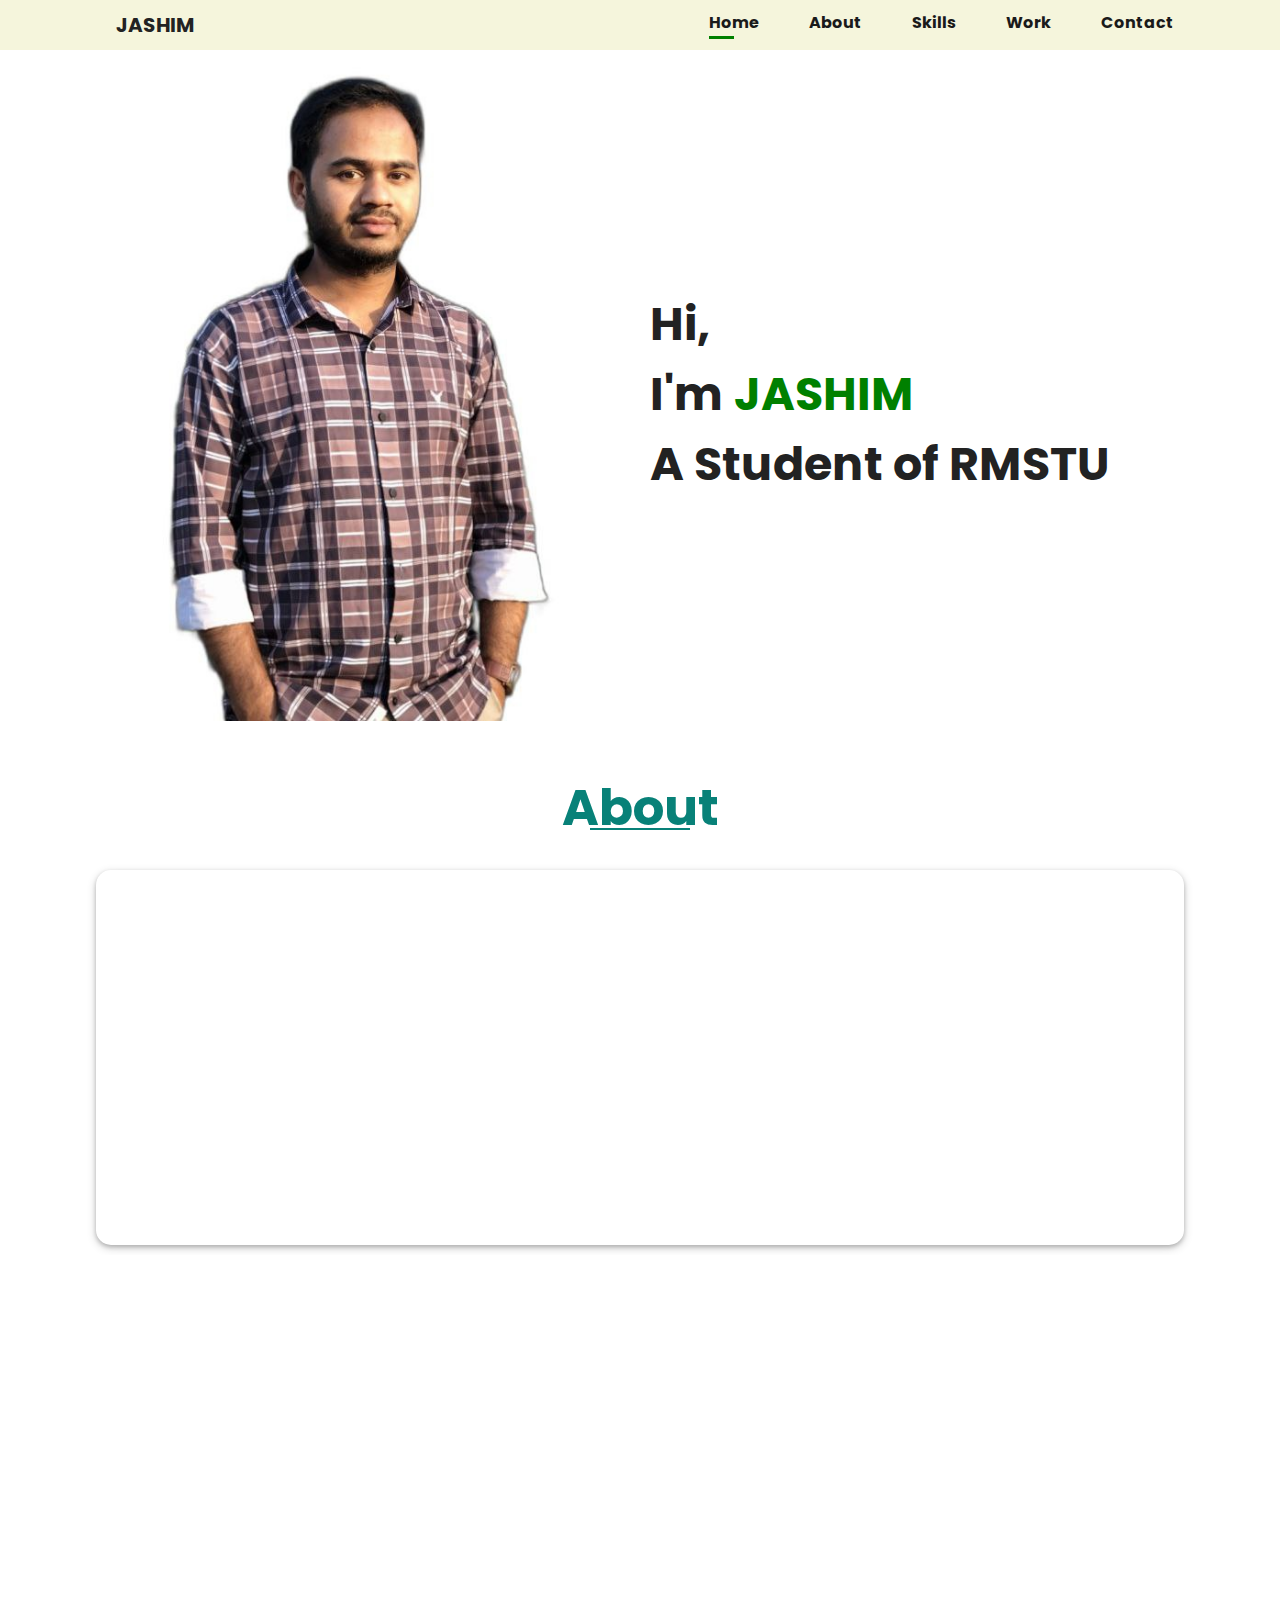
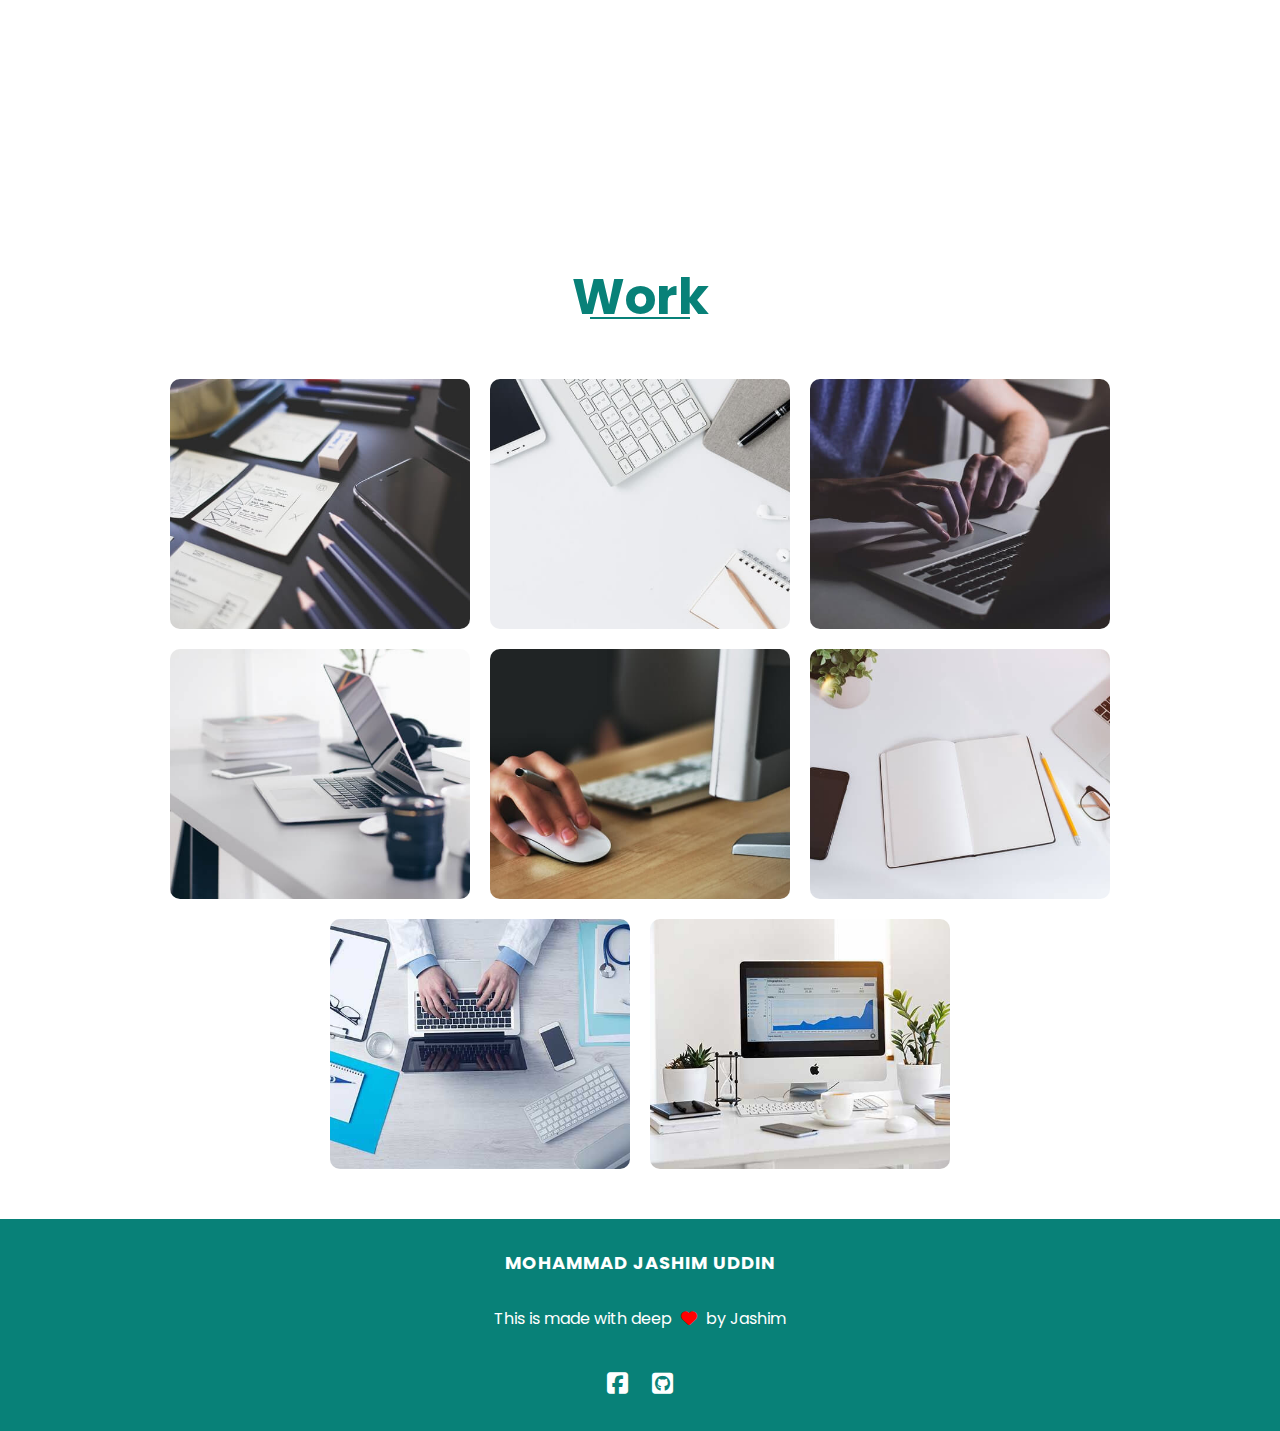
<file: index.html>
<!DOCTYPE html>
<html lang="en">
    <head>
        <meta charset="UTF-8">
        <meta name="viewport" content="width=device-width, initial-scale=1.0">
        <title>Portfolio</title>
        <link rel="stylesheet" href="css/style.css">
        <link rel="stylesheet" href="css/responsive.css">
        <!-- Font Awesome  -->
        <link rel="stylesheet"
            href="https://cdnjs.cloudflare.com/ajax/libs/font-awesome/6.7.2/css/all.min.css"
            integrity="sha512-Evv84Mr4kqVGRNSgIGL/F/aIDqQb7xQ2vcrdIwxfjThSH8CSR7PBEakCr51Ck+w+/U6swU2Im1vVX0SVk9ABhg=="
            crossorigin="anonymous" referrerpolicy="no-referrer" />
    </head>
    <body>
        <header class="header">
            <nav class="nav">
                <div class="nav-heading">
                    <h4>JASHIM</h4>
                </div>
                <div>
                    <ul id="nav-link">
                        <li><a class="active" href="index.html">Home</a> </li>
                        <li><a href="about.html">About</a> </li>
                        <li><a href="skill.html">Skills</a> </li>
                        <li><a href="work.html">Work</a> </li>
                        <li><a href="contact.html">Contact</a> </li>
                        <!-- <li><a href=""><button id="theme-toggle">🌙</button></a> </li> -->
                        <a href id="close"><i class="fa-solid fa-xmark"></i></a>
                    </ul>
                </div>
                <div id="mobile">
                    <i id="bar" class="fa-solid fa-bars"></i>
                </div>
            </nav>
        </header>
        <main>
            <section class="bennar-section">
                <div id="bennar">
                    <div class="bennar-img animate-on-scroll">
                        <img src="images/jashim1.jpg" alt>
                    </div>
                    <div class="bennar-content animate-on-scroll">
                        <h2>Hi,<br>I'm <span>JASHIM</span><br>A Student of RMSTU </h2>
                    </div>
                </div>
            </section>

            <section class="about-section">
                <h1>About</h1>
                <hr>
                <div id="about">
                    <div class="about-content animate-on-scroll">
                        <h6>I'm Md Jashim Uddin</h6>
                        <p>My full name is Mohammad Jashim Uddin.I am currently
                            studying Computer Science and Engineering at
                            Rangamati Science and Technology University.</p>
                        <button class="btn">Details</button>
                    </div>
                    <div class="about-img animate-on-scroll">
                        <img src="images/Jashim2.jpg" alt>
                    </div>
                </div>
            </section>

            <section id="skills">
                <div class="skills-container">
                    <div class="skills-image animate-on-scroll">
                        <img src="images/w6.jpg" alt="Skills Image">
                    </div>
                    <div class="skills-text animate-on-scroll">
                        <h2><span>Skills</span></h2>
                        <h3>Profesional Skills</h3>
                        <p>Lorem ipsum dolor sit, amet consectetur adipisicing
                            elit. Velit optio id vero amet, alias architecto
                            consectetur error eum eaque sit.</p>

                        <div class="skill-bar">
                            <div class="bar animate-on-scroll">
                                <i class="fab fa-html5"></i> HTML5
                                <span>95%</span>
                                <div class="progress">
                                    <div class="progress-in"
                                        style="width: 95%"></div>
                                </div>
                            </div>

                            <div class="bar animate-on-scroll">
                                <i class="fab fa-css3-alt"></i> CSS3
                                <span>85%</span>
                                <div class="progress">
                                    <div class="progress-in"
                                        style="width: 85%"></div>
                                </div>
                            </div>

                            <div class="bar animate-on-scroll">
                                <i class="fab fa-js-square"></i> JAVASCRIPT
                                <span>65%</span>
                                <div class="progress">
                                    <div class="progress-in"
                                        style="width: 65%"></div>
                                </div>
                            </div>

                            <div class="bar animate-on-scroll">
                                <i class="fas fa-pencil-ruler"></i> UX/UI
                                <span>85%</span>
                                <div class="progress">
                                    <div class="progress-in"
                                        style="width: 85%"></div>
                                </div>
                            </div>
                        </div>
                    </div>
                </div>
            </section>

            <section class="work-section">
                <h1>Work</h1>
                <hr>
                <div id="work">
                    <div class="work-img">
                        <img src="images/work1.jpg" alt>
                    </div>
                    <div class="work-img">
                        <img src="images/work2.jpg" alt>
                    </div>
                    <div class="work-img">
                        <img src="images/work3.jpg" alt>
                    </div>
                    <div class="work-img">
                        <img src="images/work4.jpg" alt>
                    </div>
                    <div class="work-img">
                        <img src="images/work5.jpg" alt>
                    </div>
                    <div class="work-img">
                        <img src="images/work6.jpg" alt>
                    </div>
                    <div class="work-img">
                        <img src="images/w1.jpg" alt>
                    </div>
                    <div class="work-img">
                        <img src="images/w2.jpg" alt>
                    </div>
                </div>
            </section>

            <section hidden class="contact-section">
                <h1>Contact</h1>
                <hr>
                <div class="contact animate-on-scroll">
                    <form action class="animate-on-scroll">
                        <div>
                            <input type="text" placeholder="Name">
                        </div>
                        <div>
                            <input type="email" placeholder="Email">
                        </div>
                        <div>
                            <textarea placeholder="Your Message"></textarea>
                        </div>
                        <div>
                            <button type="submit">Send Message</button>
                        </div>
                    </form>
                </div>

            </section>

        </main>
        <footer class="footer">
            <div class="footer-name">
                <h6>Mohammad Jashim Uddin</h6>
            </div>
            <div class="footer-note">
                <p  >This is made with deep <i class="fa-solid fa-heart"></i> by
                    Jashim</p>
            </div>
            <div class="footer-socials">
                <a href="#"><i class="fa-brands fa-square-facebook"></i></a>
                <a href="#"><i class="fa-brands fa-square-github"></i></a>
            </div>
        </footer>

        <script src="js/script.js"></script>
    </body>
</html>
</file>
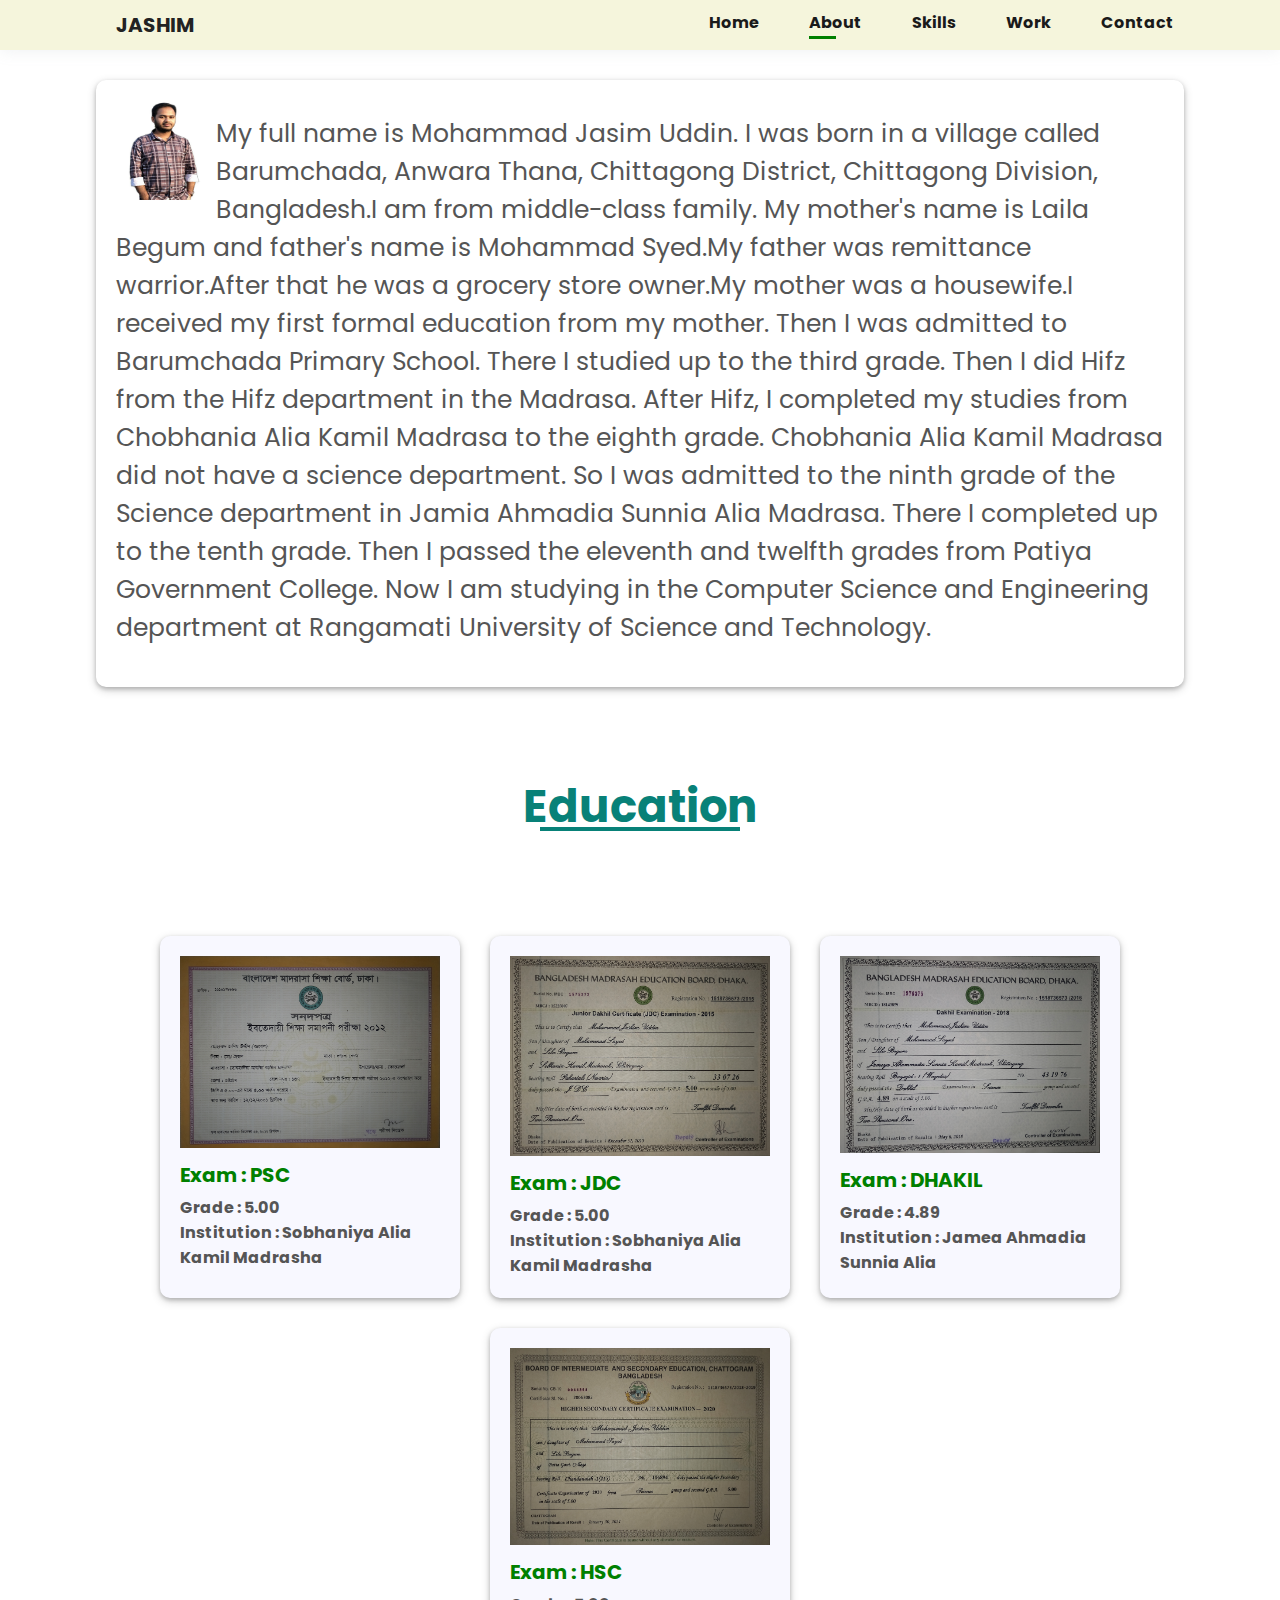
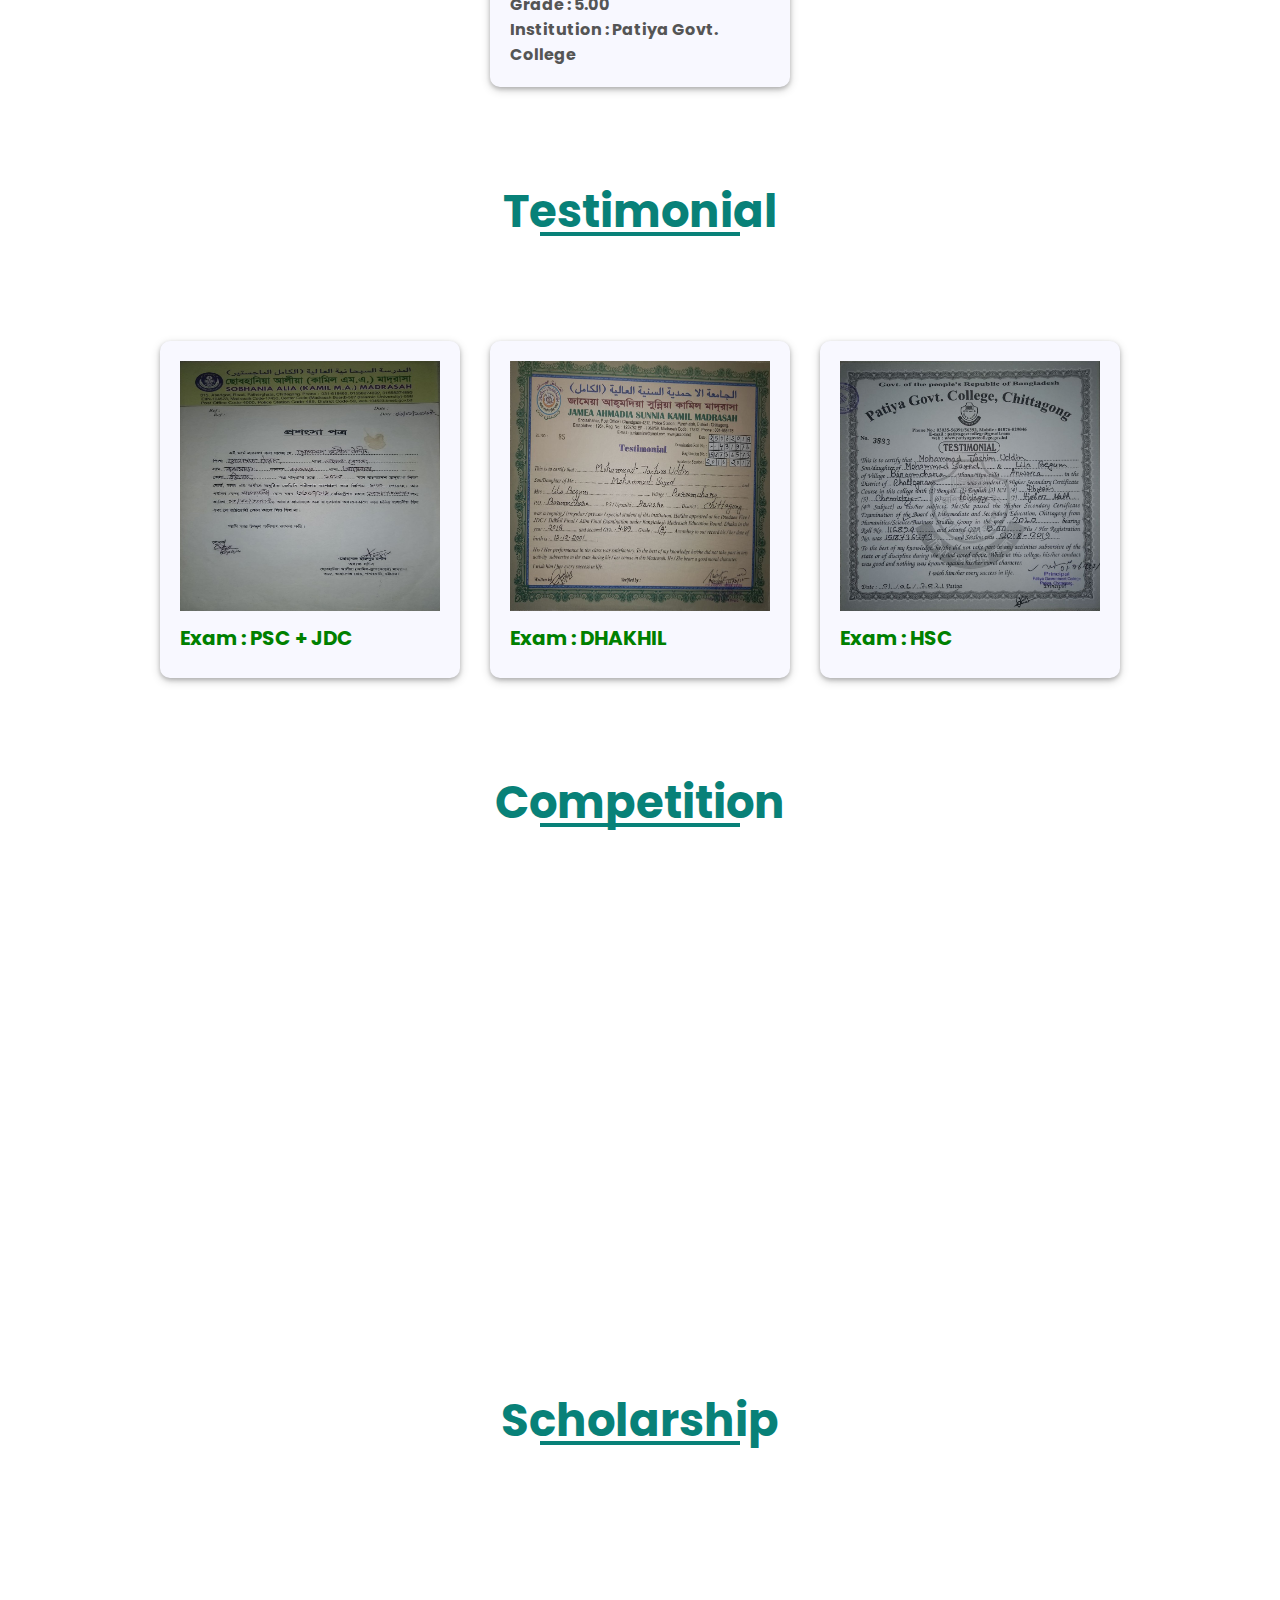
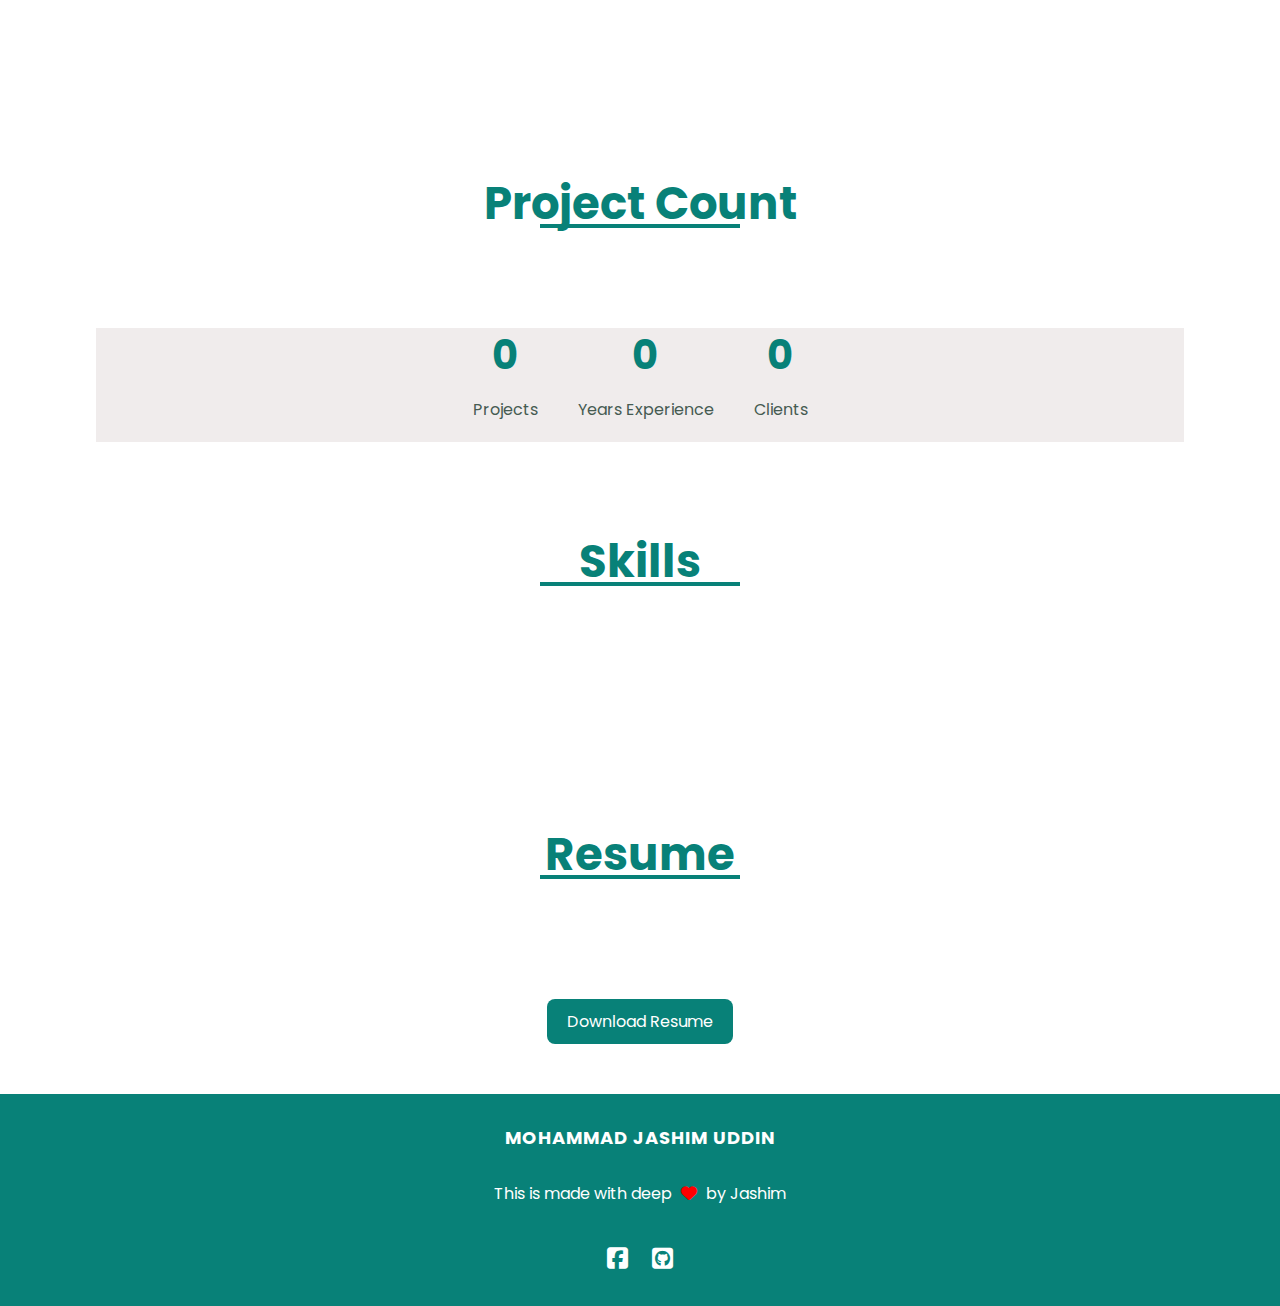
<file: about.html>
<!DOCTYPE html>
<html lang="en">
    <head>
        <meta charset="UTF-8">
        <meta name="viewport" content="width=device-width, initial-scale=1.0">
        <title>Portfolio</title>
        <link rel="stylesheet" href="css/style.css">
        <link rel="stylesheet" href="css/about.css">
        <link rel="stylesheet" href="css/responsive.css">
        <!-- Font Awesome  -->
        <link rel="stylesheet"
            href="https://cdnjs.cloudflare.com/ajax/libs/font-awesome/6.7.2/css/all.min.css"
            integrity="sha512-Evv84Mr4kqVGRNSgIGL/F/aIDqQb7xQ2vcrdIwxfjThSH8CSR7PBEakCr51Ck+w+/U6swU2Im1vVX0SVk9ABhg=="
            crossorigin="anonymous" referrerpolicy="no-referrer" />
    </head>
    <body>
        <header class="header">
            <nav class="nav">
                <div class="nav-heading">
                    <h4>JASHIM</h4>
                </div>
                <div>
                    <ul id="nav-link">
                        <li><a href="index.html">Home</a> </li>
                        <li><a class="active" href="about.html">About</a> </li>
                        <li><a href="skill.html">Skills</a> </li>
                        <li><a href="work.html">Work</a> </li>
                        <li><a href="contact.html">Contact</a> </li>
                        <a href id="close"><i class="fa-solid fa-xmark"></i></a>
                    </ul>
                </div>
                <div id="mobile">
                    <i id="bar" class="fa-solid fa-bars"></i>
                </div>
            </nav>
        </header>
        <main>
            <section class="about-section1 animate-on-scroll">
                <div>
                    <img src="images/jashim1.jpg" alt>
                    <p>My full name is Mohammad Jasim Uddin. I was born in a
                        village called Barumchada, Anwara Thana, Chittagong
                        District, Chittagong Division, Bangladesh.I am from
                        middle-class family. My mother's
                        name is Laila Begum and father's name is Mohammad
                        Syed.My father was remittance warrior.After that he was
                        a grocery store owner.My mother was a housewife.I
                        received my first formal education from my mother. Then
                        I was admitted to Barumchada Primary School. There I
                        studied up to the third grade. Then I did Hifz from the
                        Hifz department in the Madrasa. After Hifz, I completed
                        my studies from Chobhania Alia Kamil Madrasa to the
                        eighth grade. Chobhania Alia Kamil Madrasa did not have
                        a science department. So I was admitted to the ninth
                        grade of the Science department in Jamia Ahmadia Sunnia
                        Alia Madrasa. There I completed up to the tenth grade.
                        Then I passed the eleventh and twelfth grades from
                        Patiya Government College. Now I am studying in the
                        Computer Science and Engineering department at Rangamati
                        University of Science and Technology.</p>
                </div>
            </section>

            <h1 class="edu">Education</h1>
            <hr class="hr">
            <section class="education-ssection ">
                <div class="cart-container">
                    <div class="cart">
                        <div class="cart-img">
                            <img src="images/ed1.jpg" alt>
                            <a
                                href="https://drive.google.com/file/d/1JvSqm74EXJY8LeOJsHxJ0iDOtOYaJObO/view?usp=sharing"
                                class="details-btn">Show</a>
                        </div>
                        <div class="cart-content">
                            <h1>Exam : <span>PSC</span></h1>
                            <h5>Grade : <span>5.00</span></h5>
                            <h6>Institution : Sobhaniya Alia Kamil Madrasha</h6>
                        </div>
                    </div>

                    <div class="cart">
                        <div class="cart-img">
                            <img src="images/ed2.jpg" alt>
                            <a
                                href="https://drive.google.com/file/d/1WInvk0Rh6eElS7InBIYAWnrou1f6f7zM/view?usp=sharing"
                                class="details-btn">Show</a>
                        </div>
                        <div class="cart-content">
                            <h1>Exam : <span>JDC</span></h1>
                            <h5>Grade : <span>5.00</span></h5>
                            <h6>Institution : Sobhaniya Alia Kamil Madrasha</h6>
                        </div>
                    </div>

                    <div class="cart">
                        <div class="cart-img">
                            <img src="images/ed3.jpg" alt>
                            <a
                                href="https://drive.google.com/file/d/1mTrRl26RlF7wIH_qEWPjYamI31xMFjh8/view?usp=sharing"
                                class="details-btn">Show</a>
                        </div>
                        <div class="cart-content">
                            <h1>Exam : <span>DHAKIL</span></h1>
                            <h5>Grade : <span>4.89</span></h5>
                            <h6>Institution : Jamea Ahmadia Sunnia Alia</h6>
                        </div>
                    </div>

                    <div class="cart">
                        <div class="cart-img">
                            <img src="images/ed4.jpg" alt>
                            <a
                                href="https://drive.google.com/file/d/1UpEgWYZbu-FGx_F1EPbT9hzTWCwKqUzN/view?usp=sharing"
                                class="details-btn">Show</a>
                        </div>
                        <div class="cart-content">
                            <h1>Exam : <span>HSC</span></h1>
                            <h5>Grade : <span>5.00</span></h5>
                            <h6>Institution : Patiya Govt. College</h6>
                        </div>
                    </div>
                </div>
            </section>

            <h1 class="edu">Testimonial</h1>
            <hr class="hr">
            <section class="education-ssection1 ">
                <div class="cart1-container">
                    <div class="cart1">
                        <div class="cart1-img">
                            <img src="images/test1.jpg" alt>
                            <a
                                href="https://drive.google.com/file/d/1T7BKPH0ihWVewSmonU2ylnbWMt_bqjMo/view?usp=sharing"
                                class="details-btn1">Show</a>
                        </div>
                        <div class="cart1-content">
                            <h1>Exam : <span>PSC + JDC</span></h1>
                        </div>
                    </div>

                    <div class="cart1">
                        <div class="cart1-img">
                            <img src="images/test2.jpg" alt>
                            <a
                                href="https://drive.google.com/file/d/11FF9Jiip4j6QuHiAVXiFcwD30xZpHiz3/view?usp=sharing"
                                class="details-btn1">Show</a>
                        </div>
                        <div class="cart1-content">
                            <h1>Exam : <span>DHAKHIL</span></h1>
                        </div>
                    </div>

                    <div class="cart1">
                        <div class="cart1-img">
                            <img src="images/test3.jpg" alt>
                            <a
                                href="https://drive.google.com/file/d/1p5dPg7mzGWhvqr0eqWRlibnU082cs1NV/view?usp=sharing"
                                class="details-btn1">Show</a>
                        </div>
                        <div class="cart1-content">
                            <h1>Exam : <span>HSC</span></h1>
                        </div>
                    </div>
                </div>
            </section>

            <h1 class="edu">Competition</h1>
            <hr class="hr">
            <section class="education-ssection animate-on-scroll">
                <div class="cart-container">
                    <div class="cart">
                        <div class="cart-img">
                            <img src="images/s1.jpg" alt>
                            <a
                                href="https://drive.google.com/file/d/1_2_wMsaCn7VBgKT4nTIXEMEtWdSve2PN/view?usp=sharing"
                                class="details-btn">Show</a>
                        </div>
                        <div class="cart-content">
                            <h1>Exam : Project Showcasing</h1>
                            <h6>Location : Rangamati Science and Technology
                                University</h6>
                        </div>
                    </div>

                    <div class="cart">
                        <div class="cart-img">
                            <img src="images/s2.jpg" alt>
                            <a
                                href="https://drive.google.com/file/d/171XjLwiZWTh65XhUIkya_vexze3JOEkJ/view?usp=sharing"
                                class="details-btn">Show</a>
                        </div>
                        <div class="cart-content">
                            <h1>Exam : Programming Context</h1>
                            <h6>Location : Rangamati Science and Technology
                                University</h6>
                        </div>
                    </div>

                    <div class="cart">
                        <div class="cart-img">
                            <img src="images/s3.jpg" alt>
                            <a
                                href="https://drive.google.com/file/d/1HsENnDAB922VkatM3oe5-UGe6ABwBPM5/view?usp=sharing"
                                class="details-btn">Show</a>
                        </div>
                        <div class="cart-content">
                            <h1>Exam : Olympiad Competition</h1>
                            <h6>Location : Rangamati Science and Technology
                                University</h6>
                        </div>
                    </div>

                </div>
            </section>

            <h1 class="edu">Scholarship</h1>
            <hr class="hr">
            <section class="scholar-section animate-on-scroll">
                <div class="scholar">
                    <div class="scholar-cart">
                        <h6>শহীদ হালিম লিয়াকত বৃত্তি</h6>
                        <p>চতুর্থ শ্রেণি</p>
                    </div>

                    <div class="scholar-cart">
                        <h6>আন নাবিল বৃত্তি</h6>
                        <p>পঞ্চম শ্রেণি</p>
                    </div>

                    <div class="scholar-cart">
                        <h6>প্রাথমিক শিক্ষা বৃত্তি</h6>
                        <p>পঞ্চম শ্রেণি</p>
                    </div>

                    <div class="scholar-cart">
                        <h6>মাধ্যমিক শিক্ষা বৃত্তি</h6>
                        <p>অষ্টম শ্রেণি</p>
                    </div>

                </div>
            </section>

            <h1 class="edu">Project Count</h1>
            <hr class="hr">
            <section class="stats-section">
                <div class="stated">
                    <div class="stat">
                        <h2 class="counter" data-target="15">0</h2>
                        <p>Projects</p>
                    </div>
                    <div class="stat">
                        <h2 class="counter" data-target="0">0</h2>
                        <p>Years Experience</p>
                    </div>
                    <div class="stat">
                        <h2 class="counter" data-target="10">0</h2>
                        <p>Clients</p>
                    </div>
                </div>
            </section>

            <h1 class="edu">Skills</h1>
            <hr class="hr">
            <section class="skill-section animate-on-scroll">
                <div class="skill">
                    <button>HTML</button>
                    <button>CSS</button>
                    <button>TAILWIND CSS</button>
                    <button>JAVASCRIPT</button>
                    <button>C</button>
                    <button>C++</button>
                    <button>DSA</button>
                    <button>DBMS</button>
                    <button>PROBLEM SOLVING IN C++</button>
                    <button>ENGLISH</button>
                </div>
            </section>


            <h1 class="edu">Resume</h1>
            <hr class="hr">
            <section class="resume-section">
                <div class="resume">
                    <a href="https://drive.google.com/file/d/1CgLLvPALKJfB-mkzt957GgbWfiDaGX_U/view?usp=sharing" download class="download-resume-btn">Download Resume</a>
                </div>
            </section>
        </main>
        <footer class="footer">
            <div class="footer-name">
                <h6>Mohammad Jashim Uddin</h6>
            </div>
            <div class="footer-note">
                <p>This is made with deep <i class="fa-solid fa-heart"></i> by
                    Jashim</p>
            </div>
            <div class="footer-socials">
                <a href="#"><i class="fa-brands fa-square-facebook"></i></a>
                <a href="#"><i class="fa-brands fa-square-github"></i></a>
            </div>
        </footer>

        <script src="js/script.js"></script>
    </body>
</html>
</file>
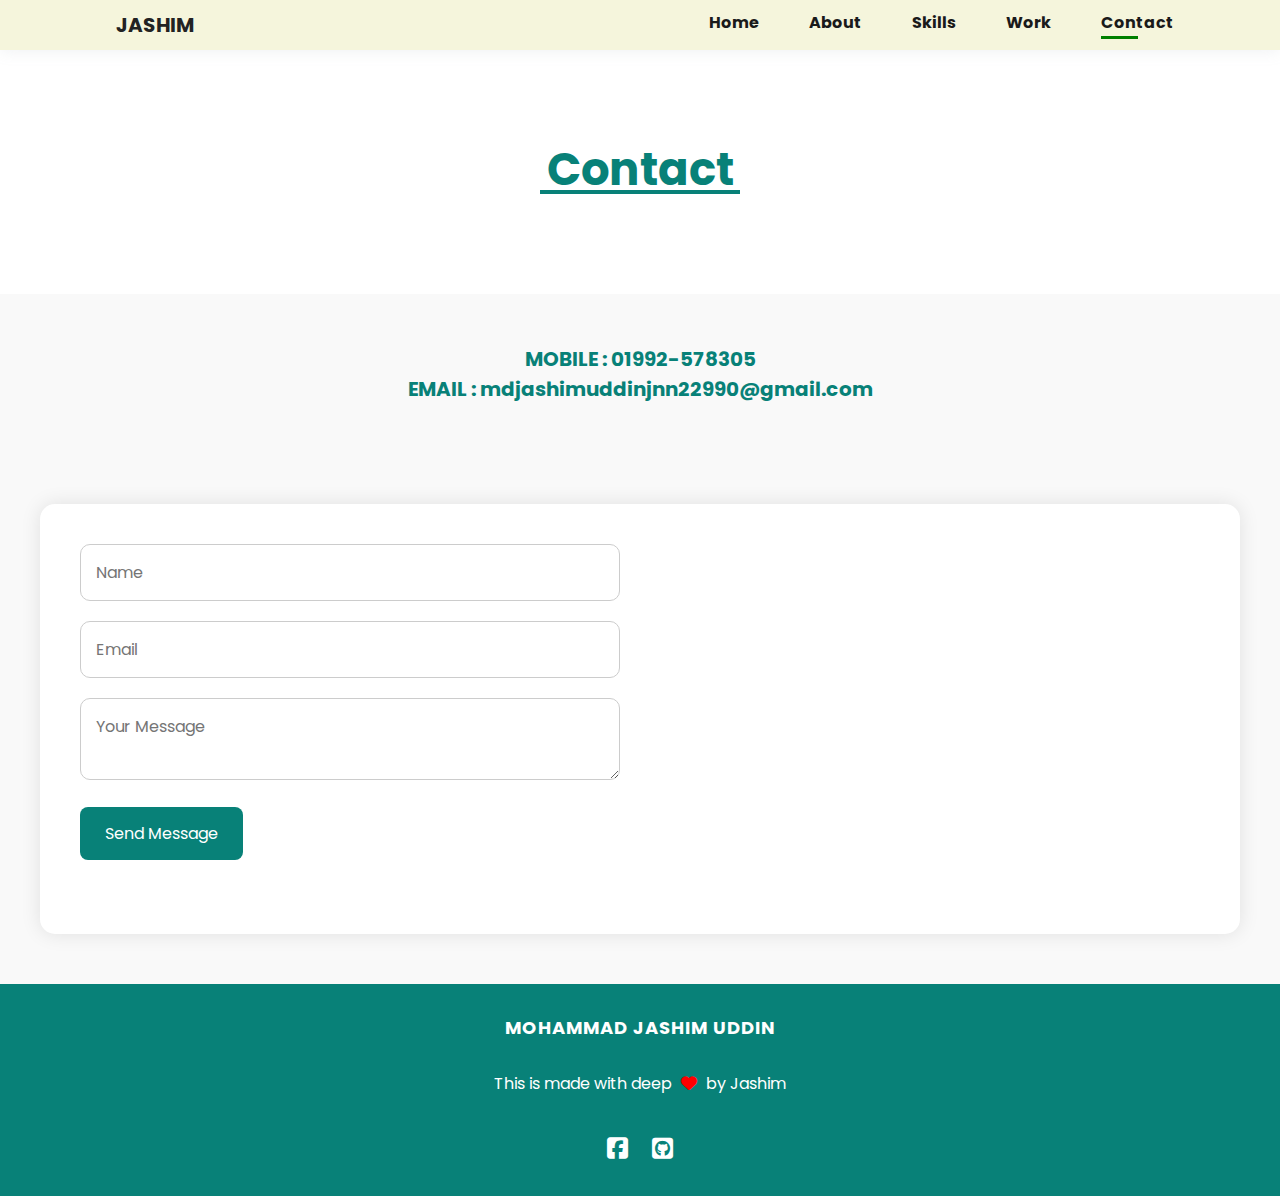
<file: contact.html>
<!DOCTYPE html>
<html lang="en">
    <head>
        <meta charset="UTF-8">
        <meta name="viewport" content="width=device-width, initial-scale=1.0">
        <title>Portfolio</title>
        <link rel="stylesheet" href="css/style.css">
        <link rel="stylesheet" href="css/about.css">
        <link rel="stylesheet" href="css/contact.css">
        <link rel="stylesheet" href="css/responsive.css">
        <!-- Font Awesome  -->
        <link rel="stylesheet"
            href="https://cdnjs.cloudflare.com/ajax/libs/font-awesome/6.7.2/css/all.min.css"
            integrity="sha512-Evv84Mr4kqVGRNSgIGL/F/aIDqQb7xQ2vcrdIwxfjThSH8CSR7PBEakCr51Ck+w+/U6swU2Im1vVX0SVk9ABhg=="
            crossorigin="anonymous" referrerpolicy="no-referrer" />
    </head>
    <body>
        <header class="header">
            <nav class="nav">
                <div class="nav-heading">
                    <h4>JASHIM</h4>
                </div>
                <div>
                    <ul id="nav-link">
                        <li><a href="index.html">Home</a> </li>
                        <li><a href="about.html">About</a> </li>
                        <li><a href="skill.html">Skills</a> </li>
                        <li><a href="work.html">Work</a> </li>
                        <li><a class="active" href="contact.html">Contact</a>
                        </li>
                        <a href id="close"><i class="fa-solid fa-xmark"></i></a>
                    </ul>
                </div>
                <div id="mobile">
                    <i id="bar" class="fa-solid fa-bars"></i>
                </div>
            </nav>
        </header>
        <main>

            <h1 class="edu">Contact</h1>
            <hr class="hr">
            <section class="mb-section">
                <div class="mb">
                    <div class="mb-cart">
                        <h6>MOBILE : 01992-578305</h6>
                        <h6>EMAIL : mdjashimuddinjnn22990@gmail.com</h6>
                    </div>
                </div>
            </section>
            <section class="contact-section1">
                <div class="contacted">
                    <div class="contact-form">
                        <form action>
                            <div>
                                <input type="text" placeholder="Name">
                            </div>
                            <div>
                                <input type="email" placeholder="Email">
                            </div>
                            <div>
                                <textarea placeholder="Your Message"></textarea>
                            </div>
                            <div>
                                <button type="submit">Send Message</button>
                            </div>
                        </form>
                    </div>
                    <div class="contact-map">
                        <iframe
                            src="https://www.google.com/maps/embed?pb=!1m18!1m12!1m3!1d3682.3337179826294!2d92.18145377393031!3d22.64134293044997!2m3!1f0!2f0!3f0!3m2!1i1024!2i768!4f13.1!3m3!1m2!1s0x3752b4f7b7160e0b%3A0x3b67ac3883bcc02d!2sRangamati%20Science%20%26%20Technology%20University!5e0!3m2!1sen!2sbd!4v1750697704619!5m2!1sen!2sbd"
                            width="100%"
                            height="100%"
                            style="border:0;"
                            allowfullscreen
                            loading="lazy">
                        </iframe>
                    </div>
                </div>
            </section>

        </main>
        <footer class="footer">
            <div class="footer-name">
                <h6>Mohammad Jashim Uddin</h6>
            </div>
            <div class="footer-note">
                <p>This is made with deep <i class="fa-solid fa-heart"></i> by
                    Jashim</p>
            </div>
            <div class="footer-socials">
                <a href="#"><i class="fa-brands fa-square-facebook"></i></a>
                <a href="#"><i class="fa-brands fa-square-github"></i></a>
            </div>
        </footer>

        <script src="js/script.js"></script>
    </body>
</html>
</file>
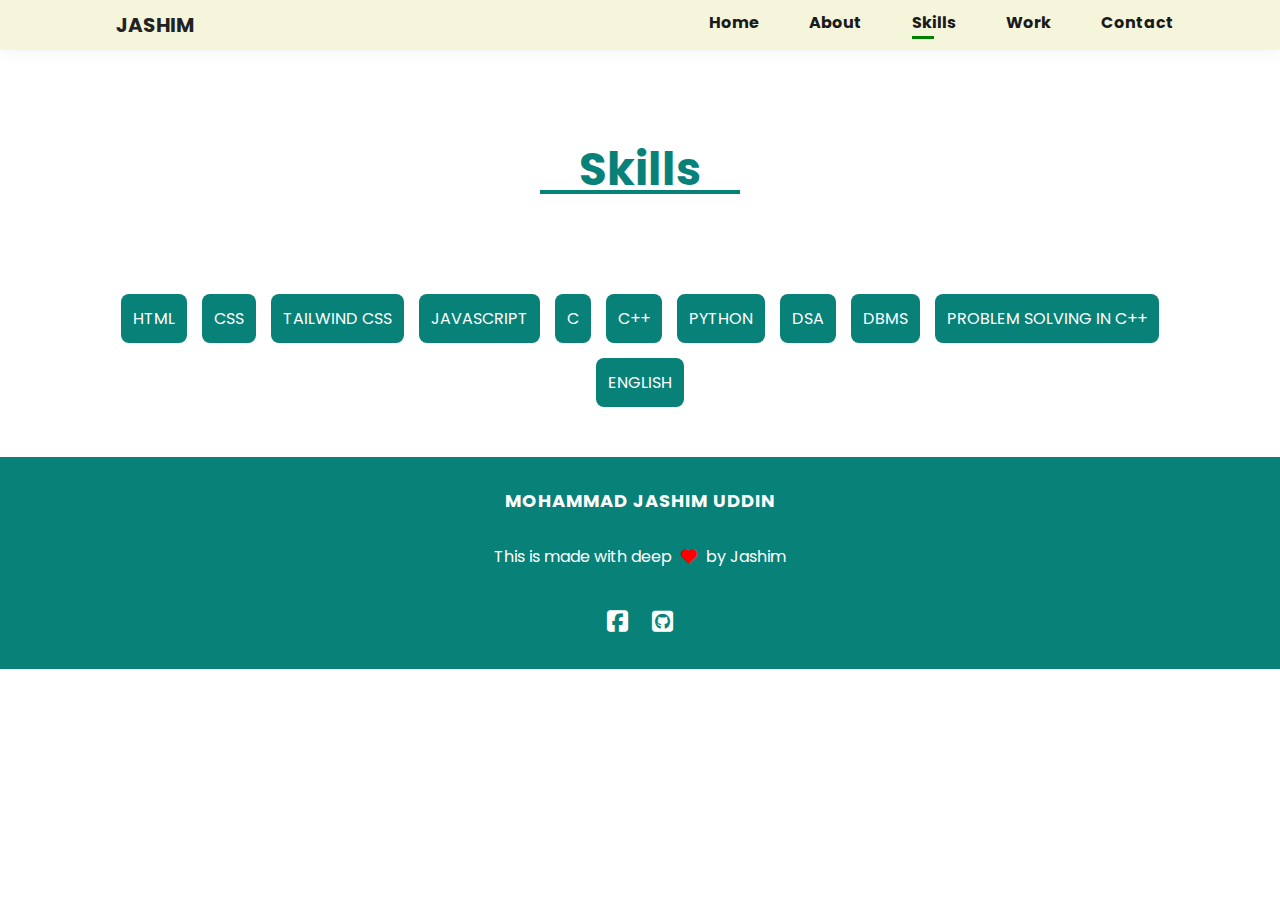
<file: skill.html>
<!DOCTYPE html>
<html lang="en">
    <head>
        <meta charset="UTF-8">
        <meta name="viewport" content="width=device-width, initial-scale=1.0">
        <title>Portfolio</title>
        <link rel="stylesheet" href="css/style.css">
        <link rel="stylesheet" href="css/about.css">
        <link rel="stylesheet" href="css/responsive.css">
        <!-- Font Awesome  -->
        <link rel="stylesheet"
            href="https://cdnjs.cloudflare.com/ajax/libs/font-awesome/6.7.2/css/all.min.css"
            integrity="sha512-Evv84Mr4kqVGRNSgIGL/F/aIDqQb7xQ2vcrdIwxfjThSH8CSR7PBEakCr51Ck+w+/U6swU2Im1vVX0SVk9ABhg=="
            crossorigin="anonymous" referrerpolicy="no-referrer" />
    </head>
    <body>
        <header class="header">
            <nav class="nav">
                <div class="nav-heading">
                    <h4>JASHIM</h4>
                </div>
                <div>
                    <ul id="nav-link">
                        <li><a href="index.html">Home</a> </li>
                        <li><a href="about.html">About</a> </li>
                        <li><a class="active"  href="skill.html">Skills</a> </li>
                        <li><a href="work.html">Work</a> </li>
                        <li><a href="contact.html">Contact</a> </li>
                        <a href id="close"><i class="fa-solid fa-xmark"></i></a>
                    </ul>
                </div>
                <div id="mobile">
                    <i id="bar" class="fa-solid fa-bars"></i>
                </div>
            </nav>
        </header>
        <main>
            
            <h1 class="edu">Skills</h1>
            <hr class="hr">
            <section class="skill-section animate-on-scroll">
                <div class="skill">
                    <button>HTML</button>
                    <button>CSS</button>
                    <button>TAILWIND CSS</button>
                    <button>JAVASCRIPT</button>
                    <button>C</button>
                    <button>C++</button>
                    <button>PYTHON</button>
                    <button>DSA</button>
                    <button>DBMS</button>
                    <button>PROBLEM SOLVING IN C++</button>
                    <button>ENGLISH</button>
                </div>
            </section>
        </main>
        <footer class="footer">
            <div class="footer-name">
                <h6>Mohammad Jashim Uddin</h6>
            </div>
            <div class="footer-note">
                <p>This is made with deep <i class="fa-solid fa-heart"></i> by
                    Jashim</p>
            </div>
            <div class="footer-socials">
                <a href="#"><i class="fa-brands fa-square-facebook"></i></a>
                <a href="#"><i class="fa-brands fa-square-github"></i></a>
            </div>
        </footer>

        <script src="js/script.js"></script>
    </body>
</html>
</file>
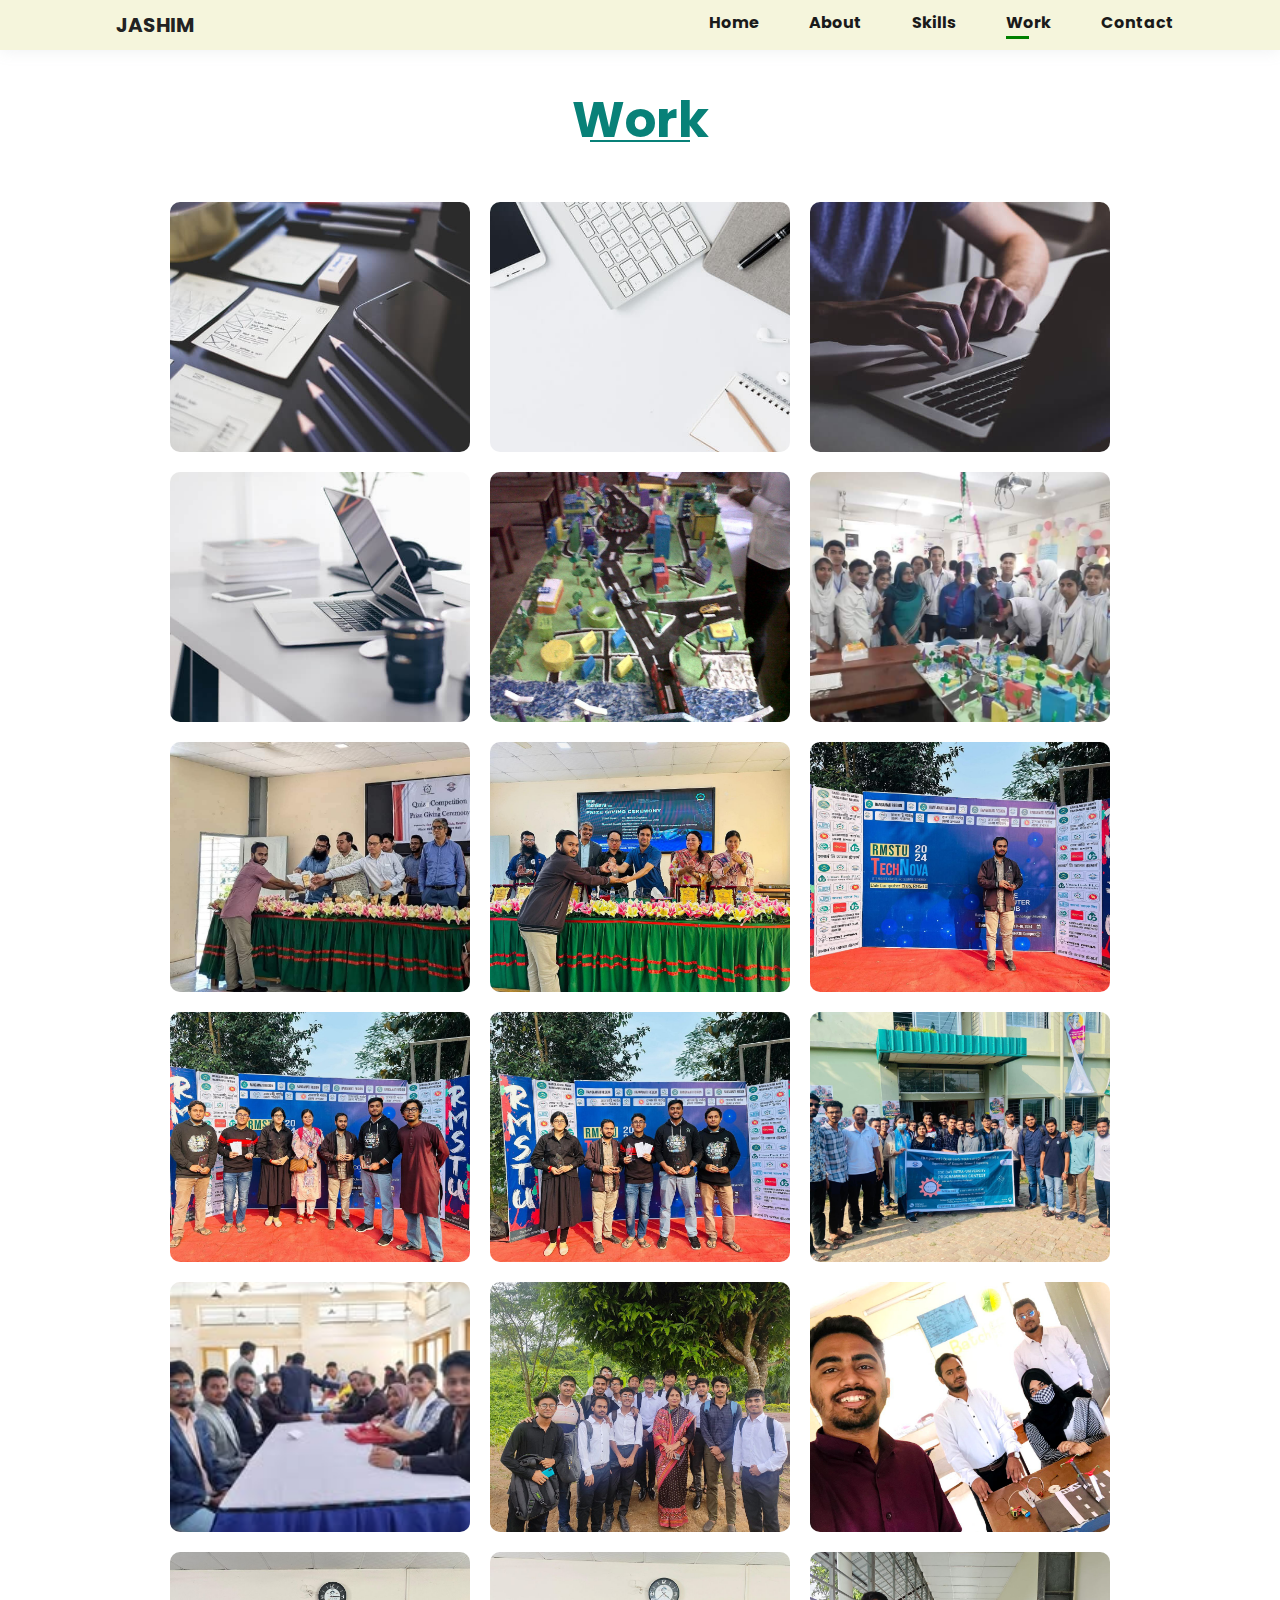
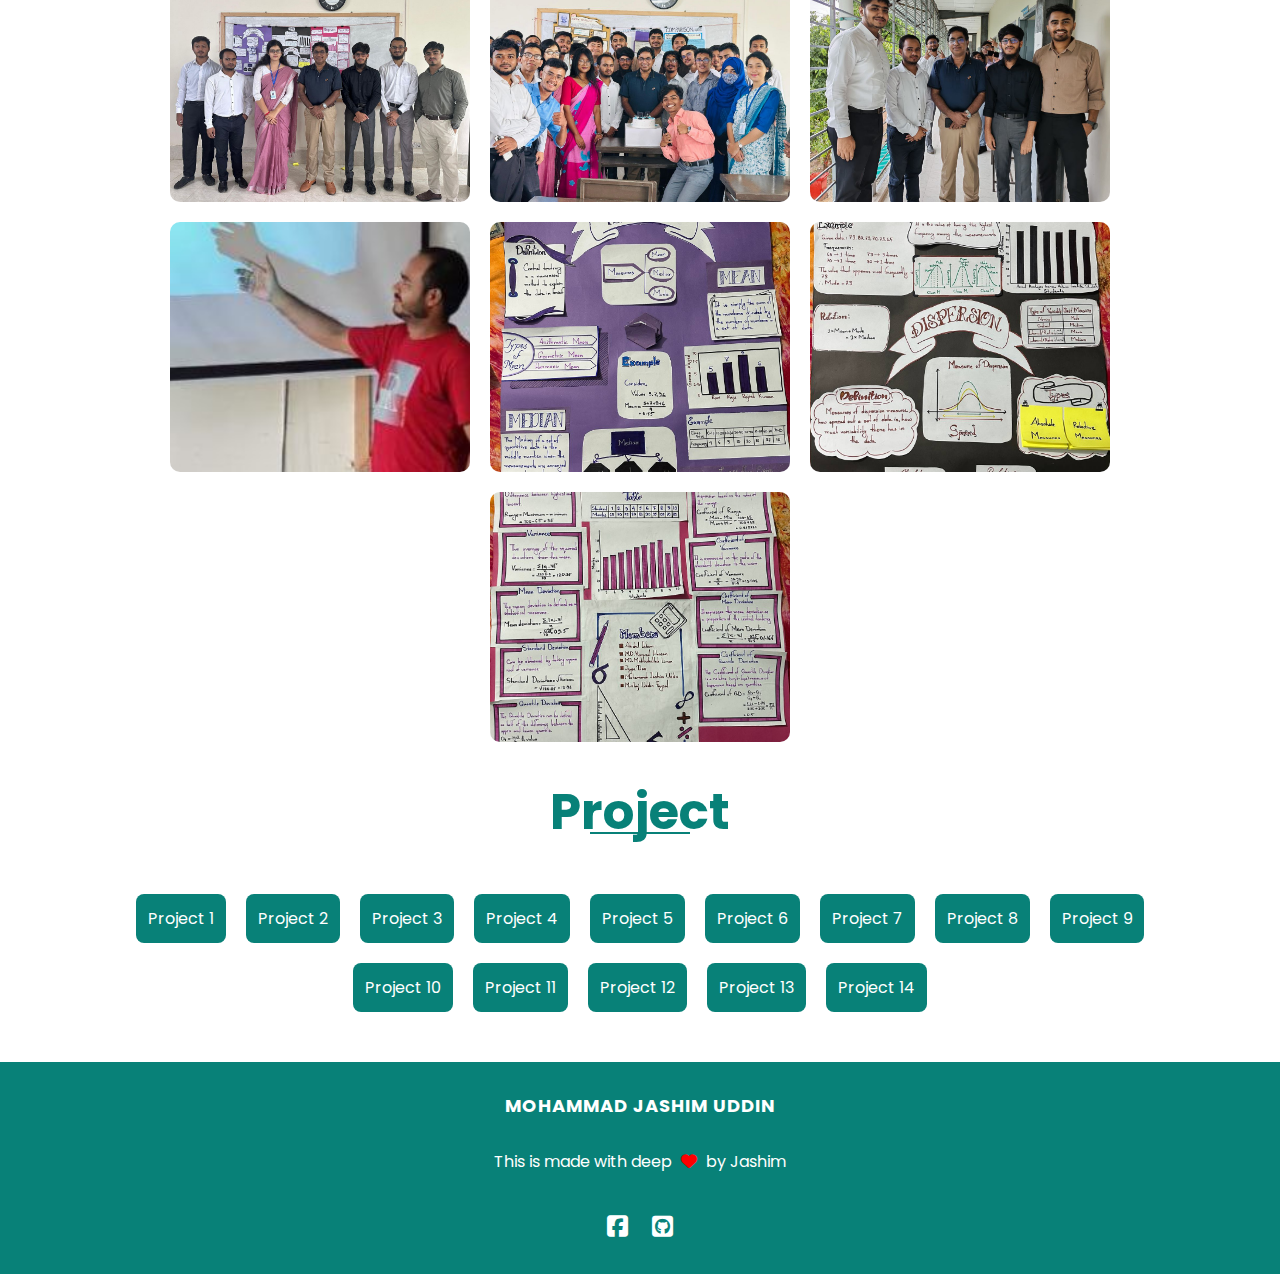
<file: work.html>
<!DOCTYPE html>
<html lang="en">
    <head>
        <meta charset="UTF-8">
        <meta name="viewport" content="width=device-width, initial-scale=1.0">
        <title>Portfolio</title>
        <link rel="stylesheet" href="css/style.css">
        <link rel="stylesheet" href="css/work.css">
        <link rel="stylesheet" href="css/responsive.css">
        <!-- Font Awesome  -->
        <link rel="stylesheet"
            href="https://cdnjs.cloudflare.com/ajax/libs/font-awesome/6.7.2/css/all.min.css"
            integrity="sha512-Evv84Mr4kqVGRNSgIGL/F/aIDqQb7xQ2vcrdIwxfjThSH8CSR7PBEakCr51Ck+w+/U6swU2Im1vVX0SVk9ABhg=="
            crossorigin="anonymous" referrerpolicy="no-referrer" />
    </head>
    <body>
        <header class="header">
            <nav class="nav">
                <div class="nav-heading">
                    <h4>JASHIM</h4>
                </div>
                <div>
                    <ul id="nav-link">
                        <li><a  href="index.html">Home</a> </li>
                        <li><a href="about.html">About</a> </li>
                        <li><a href="skill.html">Skills</a> </li>
                        <li><a class="active"  href="work.html">Work</a> </li>
                        <li><a  href="contact.html">Contact</a> </li>
                        <a href id="close"><i class="fa-solid fa-xmark"></i></a>
                    </ul>
                </div>
                <div id="mobile">
                    <i id="bar" class="fa-solid fa-bars"></i>
                </div>
            </nav>
        </header>
        <main>
            
            <section class="work-section">
                <h1>Work</h1>
                <hr>
                <div id="work">
                    <div class="work-img">
                        <img src="images/work1.jpg" alt>
                    </div>
                    <div class="work-img">
                        <img src="images/work2.jpg" alt>
                    </div>
                    <div class="work-img">
                        <img src="images/work3.jpg" alt>
                    </div>
                    <div class="work-img">
                        <img src="images/work4.jpg" alt>
                    </div>
                    <div class="work-img">
                        <img src="images/w9.jpg" alt>
                    </div>
                    <div class="work-img">
                        <img src="images/w10.jpg" alt>
                    </div>
                    <div class="work-img">
                        <img src="images/w11.jpg" alt>
                    </div>
                    <div class="work-img">
                        <img src="images/w12.jpg" alt>
                    </div>
                    <div class="work-img">
                        <img src="images/w13.jpg" alt>
                    </div>
                    <div class="work-img">
                        <img src="images/w14.jpg" alt>
                    </div>
                    <div class="work-img">
                        <img src="images/w15.jpg" alt>
                    </div>
                    <div class="work-img">
                        <img src="images/w15 (2).jpg" alt>
                    </div>
                    <div class="work-img">
                        <img src="images/w16.jpg" alt>
                    </div>
                    <div class="work-img">
                        <img src="images/w17.jpg" alt>
                    </div>
                    <div class="work-img">
                        <img src="images/w18.jpg" alt>
                    </div>
                    <div class="work-img">
                        <img src="images/stat.jpg" alt>
                    </div>
                    <div class="work-img">
                        <img src="images/stat1.jpg" alt>
                    </div>
                    <div class="work-img">
                        <img src="images/stat2.jpg" alt>
                    </div>
                    <div class="work-img">
                        <img src="images/alg1.jpg" alt>
                    </div>
                    <div class="work-img">
                        <img src="images/poster.jpg" alt>
                    </div>
                    <div class="work-img">
                        <img src="images/poster1.jpg" alt>
                    </div>
                    <div class="work-img">
                        <img src="images/poster2.jpg" alt>
                    </div>
                    
                </div>
            </section>


            <section class="project-section">
                <h1>Project</h1>
                <hr>
                <div class="project">
                    <div class="project-bnt">
                        <a href="https://mdjashim18.github.io/BootCamp_Assignment1/" target="_blank"><button>Project 1</button> </a>
                        <a href="https://mdjashim18.github.io/Programming_hero_1/" target="_blank"><button>Project 2</button> </a>
                        <a href="https://mdjashim18.github.io/ProgrammingHero_2/" target="_blank"><button>Project 3</button> </a>
                        <a href="https://mdjashim18.github.io/ProgrammingHero_3/" target="_blank"><button>Project 4</button> </a>
                        <a href="https://mdjashim18.github.io/ProgrammingHero_4/" target="_blank"><button>Project 5</button> </a>
                        <a href="https://mdjashim18.github.io/Calculator/" target="_blank"><button>Project 6</button> </a>
                        <a href="https://mdjashim18.github.io/API_Fetch1/" target="_blank"><button>Project 7</button> </a>
                        <a href="https://drive.google.com/file/d/1sXZwKFeo7hxrk2jg-5YY2eBl2isEfBFk/view?usp=sharing" target="_blank"><button>Project 8</button> </a>
                        <a href="https://mdjashim18.github.io/ml1_Ass1/" target="_blank"><button>Project 9</button> </a>
                        <a href="https://mdjashim18.github.io/Landing_page/" target="_blank"><button>Project 10</button> </a>
                        <a href="https://mdjashim18.github.io/Influence/" target="_blank"><button>Project 11</button> </a>
                        <a href="https://mdjashim18.github.io/ml2_Ass2/" target="_blank"><button>Project 12</button> </a>
                        <a href="https://mdjashim18.github.io/ml5_Assignment/" target="_blank"><button>Project 13</button> </a>
                        <a href="https://green-earth-assignment-js.netlify.app/" target="_blank"><button>Project 14</button> </a>
                    </div>
                </div>
            </section>

        </main>
        <footer class="footer">
            <div class="footer-name">
                <h6>Mohammad Jashim Uddin</h6>
            </div>
            <div class="footer-note">
                <p  >This is made with deep <i class="fa-solid fa-heart"></i> by
                    Jashim</p>
            </div>
            <div class="footer-socials">
                <a href="#"><i class="fa-brands fa-square-facebook"></i></a>
                <a href="#"><i class="fa-brands fa-square-github"></i></a>
            </div>
        </footer>

        <script src="js/script.js"></script>
    </body>
</html>
</file>
<file: css/style.css>
@import url('https://fonts.googleapis.com/css2?family=Bebas+Neue&family=Plus+Jakarta+Sans:ital,wght@0,200..800;1,200..800&family=Poppins:ital,wght@0,100;0,200;0,300;0,400;0,500;0,600;0,700;0,800;0,900;1,100;1,200;1,300;1,400;1,500;1,600;1,700;1,800;1,900&family=Roboto:ital,wght@0,100..900;1,100..900&family=Sora:wght@100..800&display=swap');

* {
  margin: 0;
  padding: 0;
  box-sizing: border-box;
  font-family: "Poppins", sans-serif;
  /* Spartan */
}

html {
  scroll-behavior: smooth;
}

/* Global Styles */

h1 {
  font-size: 50px;
  line-height: 40px;
  color: #222;
}

h2 {
  font-size: 46px;
  line-height: 54px;
  color: #222;
}

h4 {
  font-size: 20px;
  color: #222;
}

h6 {
  font-weight: 700;
  font-size: 12px;
}

p {
  font-size: 16px;
  color: #465b52;
  margin: 15px 0 20px 0;
}

.header {
  /* background-color: rgb(255, 255, 255); */
  /* background-color: rgba(253, 253, 217, 0.785); */
  background-color: beige;
  box-shadow: rgba(146, 161, 176, 0.15) 0px 1px 16px;
}

.nav {
  display: flex;
  justify-content: space-between;
  width: 85%;
  margin: auto;
}

.nav-heading {
  padding: 10px;
}

.nav h4 {
  padding: 0px 10px;
}

#nav-link {
  padding: 10px;
}

#nav-link {
  display: flex;
  justify-content: space-around;
  gap: 50px;

}

#nav-link li {
  list-style: none;
  font-size: 16px;
  margin: auto;
  position: relative;
}

#nav-link li a {
  text-decoration: none;
  color: #1a1a1a;
  font-weight: bold;
}

#nav-link li a.active::after,
#nav-link li a:hover::after {
  content: "";
  width: 50%;
  height: 3px;
  /* background: rgb(68, 249, 249); */
  background: green;
  position: absolute;
  bottom: -4px;
  left: 0px;
}

#mobile {
  display: none;
  justify-content: center;
}

#close {
  display: none;
}

.bennar-section {
  background-color: rgb(255, 255, 255);
  margin-bottom: 30px;
  /* background-color: rgb(244, 247, 209); */
}

#bennar {
  width: 85%;
  display: flex;
  justify-content: space-between;
  margin: auto;
  align-items: center;
  padding: 10px 0 10px 0;
}

.bennar-img {
  width: 50%;
  align-items: center;
  text-align: center;
  /* padding: 10px; */
}

.bennar-img img {
  width: 100%;
}

.bennar-content {
  width: 50%;
  padding-left: 10px;
  /* text-align: center; */
  /* padding: 10px; */
}

.bennar-content h2 {
  line-height: 70px;
  font-weight: bolder;
}

.bennar-content h2 span {
  color: green;
}

/* Bennar animation */
.animate-on-scroll {
  opacity: 0;
  transform: translateY(50px);
  transition: all 0.6s ease-out;
}

.animate-on-scroll.visible {
  opacity: 1;
  transform: translateY(0);
}

.about-section {
  background-color: rgb(255, 255, 255);
  margin-bottom: 10px;
}

.about-section h1 {
  text-align: center;
  margin-top: 50px;
  color: #088178;
}

.about-section hr {
  width: 100px;
  margin: 0 auto;
  margin-bottom: 40px;
  border: 1.5px solid #088178;
}

#about {
  width: 85%;
  display: flex;
  justify-content: space-between;
  margin: auto;
  padding: 20px;
  /* border: 2px solid gray; */
  border: none;
  border-radius: 15px;
  box-shadow: 0 2px 4px 0 rgba(0, 0, 0, 0.2), 0 3px 10px 0 rgba(0, 0, 0, 0.19);
  transition: transform 0.3s ease;
}

#about:hover {
  transform: scale(1.005);
}

.about-content {
  align-items: center;
  width: 50%;
  margin: auto;
  padding: 10px;
}

.about-content h6 {
  font-size: 25px;
  font-weight: bold;
}

.about-content p {
  font-size: 20px;
  color: #465b52;
}

.about-img {
  width: 50%;
  padding: 10px;
  text-align: center;
  align-items: center;
}

.about-img img {
  width: 60%;
  /* height: 600px; */
  object-fit: cover;
  border-radius: 50%;
}

.btn {
  font-size: 20px;
  padding: 5px 20px;
  border: none;
  border-radius: 10px;
  color: white;
  background-color: #088178;
  cursor: pointer;
}


.skill-section {
  background-color: rgb(255, 255, 255);
  margin-bottom: 10px;
}

.skill-section h1 {
  text-align: center;
  margin-top: 50px;
  color: #088178;
}

.skill-section hr {
  width: 100px;
  margin: 0 auto;
  margin-bottom: 40px;
  border: 1.5px solid #088178;
}



#skills {
  padding: 50px 0;
  background: #fff;
}

.skills-container {
  width: 85%;
  margin: auto;
  display: flex;
  justify-content: space-between;
  gap: 40px;
  align-items: center;
  flex-wrap: wrap;
}

.skills-text {
  flex: 1;
  min-width: 300px;
}

.skills-text h2 {
  font-size: 32px;
  color: #088178;
  ;
  border-bottom: 3px solid #088178;
  ;
  display: inline-block;
  margin-bottom: 10px;
}

.skills-text h3 {
  font-size: 24px;
  font-weight: bold;
  margin: 10px 0;
}

.skills-text p {
  color: #555;
  margin-bottom: 25px;
  line-height: 1.5;
}

.skill-bar .bar {
  margin-bottom: 30px;
  font-weight: 600;
  position: relative;
  /* border: 1px solid red; */
  border-radius: 2px;
  box-shadow: 0 2px 4px 0 rgba(0, 0, 0, 0.2), 0 3px 10px 0 rgba(0, 0, 0, 0.19);
  background-color: white;
}

.skill-bar .bar i {
  margin-right: 8px;
  color: #088178;
}

.skill-bar .bar span {
  float: right;
  color: #333;
}

.progress {
  height: 8px;
  background: #e0e0e0;
  border-radius: 10px;
  overflow: hidden;
  margin-top: 5px;
}

.progress-in {
  height: 100%;
  background: #088178;
  transition: width 0.5s ease-in-out;
}

.skills-image {
  flex: 1;
  min-width: 300px;
}

.skills-image img {
  width: 100%;
  max-width: 400px;
  border-radius: 10px;
  box-shadow: 0 4px 12px rgba(0, 0, 0, 0.2);
  transition: transform 0.3s ease;
}

.skills-image img:hover {
  transform: scale(1.05);
}

.work-section {
  background-color: rgb(255, 255, 255);
  margin-bottom: 50px;
}

.work-section h1 {
  text-align: center;
  margin-top: 50px;
  color: #088178;
}

.work-section hr {
  width: 100px;
  margin: 0 auto;
  margin-bottom: 60px;
  border: 1.5px solid #088178;
}

#work {
  width: 85%;
  margin: 0 auto;
  display: flex;
  flex-wrap: wrap;
  justify-content:center;
  gap: 20px;

}

.work-img {
  width: 300px;
  height: 250px;
  border: none;
  border-radius: 10px;
  object-fit: cover;
  overflow: hidden;
}

.work-img img {
  width: 100%;
  height: 100%;
  object-fit: cover;
  transition: transform 0.3s ease-in;

}

.work-img img:hover {
  transform: scale(1.03);
}
.work-img.show {
  animation: slideUp 0.8s ease forwards;
}
@keyframes slideUp {
  from {
    transform: translateY(50px);
    opacity: 0;
  }
  to {
    transform: translateY(0);
    opacity: 1;
  }
}

.contact-section h1 {
  text-align: center;
  margin-top: 50px;
  color: #088178;
}

.contact-section hr {
  width: 100px;
  margin: 0 auto;
  margin-bottom: 60px;
  border: 1.5px solid #088178;
}



/* Main contact wrapper */
.contact {
  width: 85%;
  max-width: 500px;
  margin: 60px auto;
  padding: 30px;
  background: #f4f4f4;
  border-radius: 10px;
  box-shadow: 0 10px 25px rgba(0, 0, 0, 0.1);
}

/* Form styling */
.contact form div {
  margin-bottom: 20px;
}

/* Input and textarea styling */
.contact input,
.contact textarea {
  width: 100%;
  padding: 12px 15px;
  font-size: 16px;
  border: 1px solid #ccc;
  border-radius: 8px;
  outline: none;
  transition: border 0.3s ease;
}

.contact input:focus,
.contact textarea:focus {
  border-color: #088178;
}

/* Textarea specific */
.contact textarea {
  resize: vertical;
  height: 120px;
}

/* Submit button */
.contact button {
  width: 100%;
  padding: 12px;
  font-size: 16px;
  background: #088178;
  color: #fff;
  border: none;
  border-radius: 8px;
  cursor: pointer;
  transition: background 0.3s ease;
}

.contact button:hover {
  background: #066a64;
}
.contact textarea{
  height: 200px;
}


/* Footer Container */
.footer {
  background: #088178;
  color: white;
  padding: 30px 20px;
  text-align: center;
  display: flex;
  flex-direction: column;
  gap: 15px;
  align-items: center;
  font-family: 'Segoe UI', sans-serif;
}

/* Name Styling */
.footer-name h6 {
  font-size: 18px;
  font-weight: bold;
  margin: 0;
  text-transform: uppercase;
  letter-spacing: 1px;
}

/* Heart Text Styling */
.footer-note p{
  font-size: 16px;
  color: white;
}

.footer-note i {
  margin-left: 5px;
  margin-right: 5px;
  color: red;
  animation: pulse 1s infinite;
}

/* Icons Styling */
.footer-socials a {
  color: white;
  font-size: 24px;
  margin: 0 10px;
  transition: transform 0.3s ease, color 0.3s ease;
}

.footer-socials a:hover {
  color: #ffe600;
  transform: scale(1.2);
}

/* Heart Animation */
@keyframes pulse {
  0% { transform: scale(1); opacity: 0.8; }
  50% { transform: scale(1.2); opacity: 1; }
  100% { transform: scale(1); opacity: 0.8; }
}
</file>
<file: css/responsive.css>
/* laptop device */
@media screen and (max-width:1200px) {
    

    .bennar-content h2 {
        font-size: 30px;
        line-height: 50px;
    }
    .work-img{
        width: 250px;
        height: 200px;
    }
    .about-section1 div p{
        font-size: 18px;
    }
    .cart{
        width: 250px;
    }
    .cart1{
        width: 250px;
    }
    .cart1-img img{
        height: 200px;
    }
    .project-bnt button{
        font-size: 12px;
    }
}

/* Tablet device */
@media screen and (max-width:1024px) {
    #nav-link {
        gap: 30px;
    }

    h4 {
        font-size: 15px;
    }

    #nav-link li {
        font-size: 13px;
    }

    .about-content h6 {
        font-size: 20px;
    }

    .about-content p {
        font-size: 15px;
    }

    .about-img {
        display: flex;
        align-items: center;
        justify-content: center;
    }

    .about-img img {
        width: 90%;
    }
    .scholar-cart{
        padding: 10px;
        text-align: center;
        height: 80px;
    }
    .scholar-cart h6{
        font-size: 12px;
    }
    .scholar-cart p{
        font-size: 10px;
    }
    .contacted {
        flex-direction: column;
        padding: 20px;
    }
    .contact-map {
        height: 300px;
    }
    /* .project-bnt button{
        display: flex;
        justify-content: center;
        flex-wrap: wrap;
    } */
}

/* Mobile device */
@media screen and (max-width:640px) {
    #nav-link {
        display: flex;
        flex-direction: column;
        align-items: flex-start;
        justify-content: flex-start;
        gap: 10px;
        background-color: #E3E6E6;
        position: fixed;
        top: 0px;
        width: 150px;
        height: 90vh;
        right: -300px;
        padding: 60px 0 0 0px;
        box-shadow: 0 40px 60px rgba(0, 0, 0, 0.01);
        /* transition: right 0.3s ease; */
        z-index: 999;
    }

    #nav-link.active {
        right: 0px;
    }

    #mobile {
        display: flex;
        justify-content: center;
    }

    #mobile i {
        color: #1a1a1a;
        font-size: 24px;
        padding-left: 20px;
        padding-top: 10px;
    }

    #close {
        position: absolute;
        top: 20px;
        left: 10px;
        color: #222;
        font-size: 24px;
        display: flex;
        text-decoration: none;
    }

    #bennar {
        flex-direction: column;
        padding: 10px;
    }

    .bennar-img {
        width: 100%;
    }

    .bennar-img img {
        width: 180px;
        margin-right: 50px;
    }

    .bennar-content {
        width: 100%;
        margin-bottom: 15px;
    }

    .bennar-content h2 {
        font-size: 20px;
        line-height: 30px;
    }

    #about {
        flex-direction: column-reverse;
    }
    /* .about-section1{
        display: block;
    } */

    .about-img {
        width: 100%;
    }

    .about-content {
        width: 100%;
    }

    .btn {
        font-size: 14px;
        padding: 5px 10px;
    }
    .work-img{
        width: 100%;
    }
    .cart{
        width: 100%;
    }
    .cart1{
        width: 100%;
    }
    .scholar{
        flex-direction: column;
    }
    .scholar-cart{
        width: 100%;
    }
    .mb-cart{
        text-align: start;
    }
    .mb-cart h6{
        font-size: 14px;
    }
}
</file>
<file: css/about.css>
.about-section1 {
    background-color: rgb(255, 255, 255);
    margin-bottom: 50px;
}

.about-section1 div {
    width: 85%;
    margin: 0 auto;
    border: none;
    border-radius: 10px;
    padding: 20px;
    box-shadow: 0 2px 4px 0 rgba(0, 0, 0, 0.2), 0 3px 10px 0 rgba(0, 0, 0, 0.19);
    margin-top: 30px;
    transition: all 0.3s ease-in;
}

.about-section1 div:hover {
    transform: scale(1.003);
}

.about-section1 div img {
    width: 100px;
    height: 100px;
    float: left;
}

.about-section1 div p {
    font-size: 25px;
    font-weight: 400;
    color: #555;
}

.edu {
    font-size: 45px;
    margin-top: 100px;
    text-align: center;
    font-weight: bolder;
    color: #088178;
}

.hr {
    border: 2px solid #088178;
    margin-bottom: 150px;
    width: 200px;
    margin: 0 auto;
    margin-bottom: 100px;
}

.education-ssection {
    background-color: rgb(255, 255, 255);
    margin-bottom: 50px;
}

.cart-container {
    width: 85%;
    margin: 0 auto;
    padding: 5px;
    flex-wrap: wrap;
    display: flex;
    justify-content: center;
    gap: 30px;
}

.cart {
    width: 300px;
    border: none;
    padding: 20px;
    border-radius: 10px;
    background-color: ghostwhite;
    box-shadow: 0 2px 4px 0 rgba(0, 0, 0, 0.2), 0 3px 10px 0 rgba(0, 0, 0, 0.19);

}

.cart-img {
    overflow: hidden;
    position: relative;
}

.cart-img img {
    width: 100%;
    transition: all 0.3s ease-in;
}

.cart-img img:hover {
    transform: scale(1.1);
}

.details-btn {
    position: absolute;
    top: 50%;
    left: 50%;
    transform: translate(-50%, -50%);
    background-color: #088178;
    color: white;
    padding: 10px 20px;
    border: none;
    text-decoration: none;
    font-weight: bold;
    border-radius: 5px;
    opacity: 0;
    transition: opacity 0.3s ease;
}

.cart-img:hover .details-btn {
    opacity: 1;
}


.cart-content h1 {
    font-size: 20px;
    margin: 0;
    padding: 0;
    color: green;
}

.cart-content h5 {
    font-size: 16px;
    color: #555;
    font-weight: bold;
}

.cart-content h6 {
    font-size: 16px;
    color: #555;
    font-weight: bold;
}


.education-ssection1 {
    background-color: rgb(255, 255, 255);
    margin-bottom: 50px;
}

.cart1-container {
    width: 85%;
    margin: 0 auto;
    padding: 5px;
    flex-wrap: wrap;
    display: flex;
    justify-content: center;
    gap: 30px;
}
.cart1 {
    width: 300px;
    border: none;
    padding: 20px;
    border-radius: 10px;
    background-color: ghostwhite;
    box-shadow: 0 2px 4px 0 rgba(0, 0, 0, 0.2), 0 3px 10px 0 rgba(0, 0, 0, 0.19);

}
.cart1-img {
    overflow: hidden;
    position: relative;
}

.cart1-img img {
    width: 100%;
    height: 250px;
    transition: all 0.3s ease-in;
}

.cart1-img img:hover {
    transform: scale(1.1);
}
.details-btn1 {
    position: absolute;
    top: 50%;
    left: 50%;
    transform: translate(-50%, -50%);
    background-color: #088178;
    color: white;
    padding: 10px 20px;
    border: none;
    text-decoration: none;
    font-weight: bold;
    border-radius: 5px;
    opacity: 0;
    transition: opacity 0.3s ease;
}

.cart1-img:hover .details-btn1 {
    opacity: 1;
}


.cart1-content h1 {
    font-size: 20px;
    margin: 0;
    padding: 0;
    color: green;
}







.scholar-section {
    background-color: rgb(255, 255, 255);
    margin-bottom: 50px;
}

.scholar {
    width: 85%;
    margin: 0 auto;
    padding: 10px;
    display: flex;
    justify-content: center;
    gap: 30px;
}

.scholar-cart {
    width: 250px;
    /* height: 80px; */
    border: none;
    border-radius: 10px;
    background-color: ghostwhite;
    box-shadow: 0 2px 4px 0 rgba(0, 0, 0, 0.2), 0 3px 10px 0 rgba(0, 0, 0, 0.19);
    padding: 20px;

}

.scholar-cart h6 {
    font-size: 15px;
    font-weight: 800;
    color: #088178;
}

.scholar-cart p {
    font-size: 14px;
    font-weight: 800;
    color: #088178;
}




.stats-section {
    background-color: rgb(255, 255, 255);
    margin-bottom: 50px;
}
.stated{
    width: 85%;
    display: flex;
    justify-content: center;
    gap: 40px;
    margin: 0 auto;
    text-align: center;
    background-color: #f0ecec;
}
.stat h2 {
    font-size: 40px;
    color: #088178;
}






.skill-section {
    background-color: rgb(255, 255, 255);
    margin-bottom: 50px;
}

.skill {
    width: 85%;
    margin: 0 auto;
    display: flex;
    flex-wrap: wrap;
    gap: 15px;
    justify-content: center;
}

.skill button {
    border: none;
    padding: 12px;
    font-size: 16px;
    background: #088178;
    color: #fff;
    border: none;
    border-radius: 8px;
    cursor: pointer;
    transition: background 0.3s ease;
}

.skill button:hover {
    background: #066a64;
}


.download-resume-btn {
    display: inline-block;
    padding: 10px 20px;
    background-color: #088178;
    color: white;
    text-decoration: none;
    border-radius: 8px;
    margin-top: 20px;
    transition: background 0.3s;
}
.download-resume-btn:hover {
    background-color: #065e5c;
}
.resume-section{
    background-color: rgb(255, 255, 255);
    margin-bottom: 50px;
}
.resume{
    width: 85%;
    margin: 0 auto;
    display: flex;
    justify-content: center;
}
.resume a{
    text-align: center;
}
</file>
<file: css/contact.css>
.contact-section1 {
    background: #f9f9f9;
    padding: 50px 20px;
}

.contacted {
    display: flex;
    flex-wrap: wrap;
    justify-content: center;
    gap: 40px;
    max-width: 1200px;
    margin: auto;
    background: #ffffff;
    border-radius: 15px;
    box-shadow: 0 0 20px rgba(0, 0, 0, 0.1);
    padding: 40px;
}

.contact-form {
    flex: 1 1 400px;
}

.contact-form form > div {
    margin-bottom: 20px;
}

.contact-form input,
.contact-form textarea {
    width: 100%;
    padding: 15px;
    font-size: 16px;
    border: 1px solid #ccc;
    border-radius: 10px;
    outline: none;
    resize: vertical;
}

.contact-form input:focus,
.contact-form textarea:focus {
    border-color: #088178;
    box-shadow: 0 0 5px rgba(8, 129, 120, 0.4);
}

.contact-form button {
    background-color: #088178;
    color: #fff;
    padding: 14px 25px;
    border: none;
    font-size: 16px;
    border-radius: 8px;
    cursor: pointer;
    transition: background 0.3s ease;
}

.contact-form button:hover {
    background-color: #066a64;
}

.contact-map {
    flex: 1 1 400px;
    min-height: 350px;
    border-radius: 10px;
    overflow: hidden;
}

.mb-section{
    background: #f9f9f9;
    padding: 50px 20px;
}

.mb{
    width: 85%;
    margin: 0 auto;
}
.mb-cart{
    text-align: center;
}
.mb-cart h6{
    font-size: 20px;
    color: #088178;
}
</file>
<file: css/work.css>
.project-section {
    background-color: rgb(255, 255, 255);
    margin-bottom: 50px;
}

.project-section h1 {
    text-align: center;
    margin-top: 50px;
    color: #088178;
}

.project-section hr {
    width: 100px;
    margin: 0 auto;
    margin-bottom: 60px;
    border: 1.5px solid #088178;
}

.project {
    width: 85%;
    margin: 0 auto;
}

.project-bnt {
    text-align: center;
    display: flex;
    justify-content: center;
    gap: 20px;
    flex-wrap: wrap;
}

.project-bnt button {
    border: none;
    padding: 12px;
    font-size: 16px;
    background: #088178;
    color: #fff;
    border: none;
    border-radius: 8px;
    cursor: pointer;
    transition: background 0.3s ease;
}

.project-bnt button:hover {
    background: #066a64;
}
</file>
